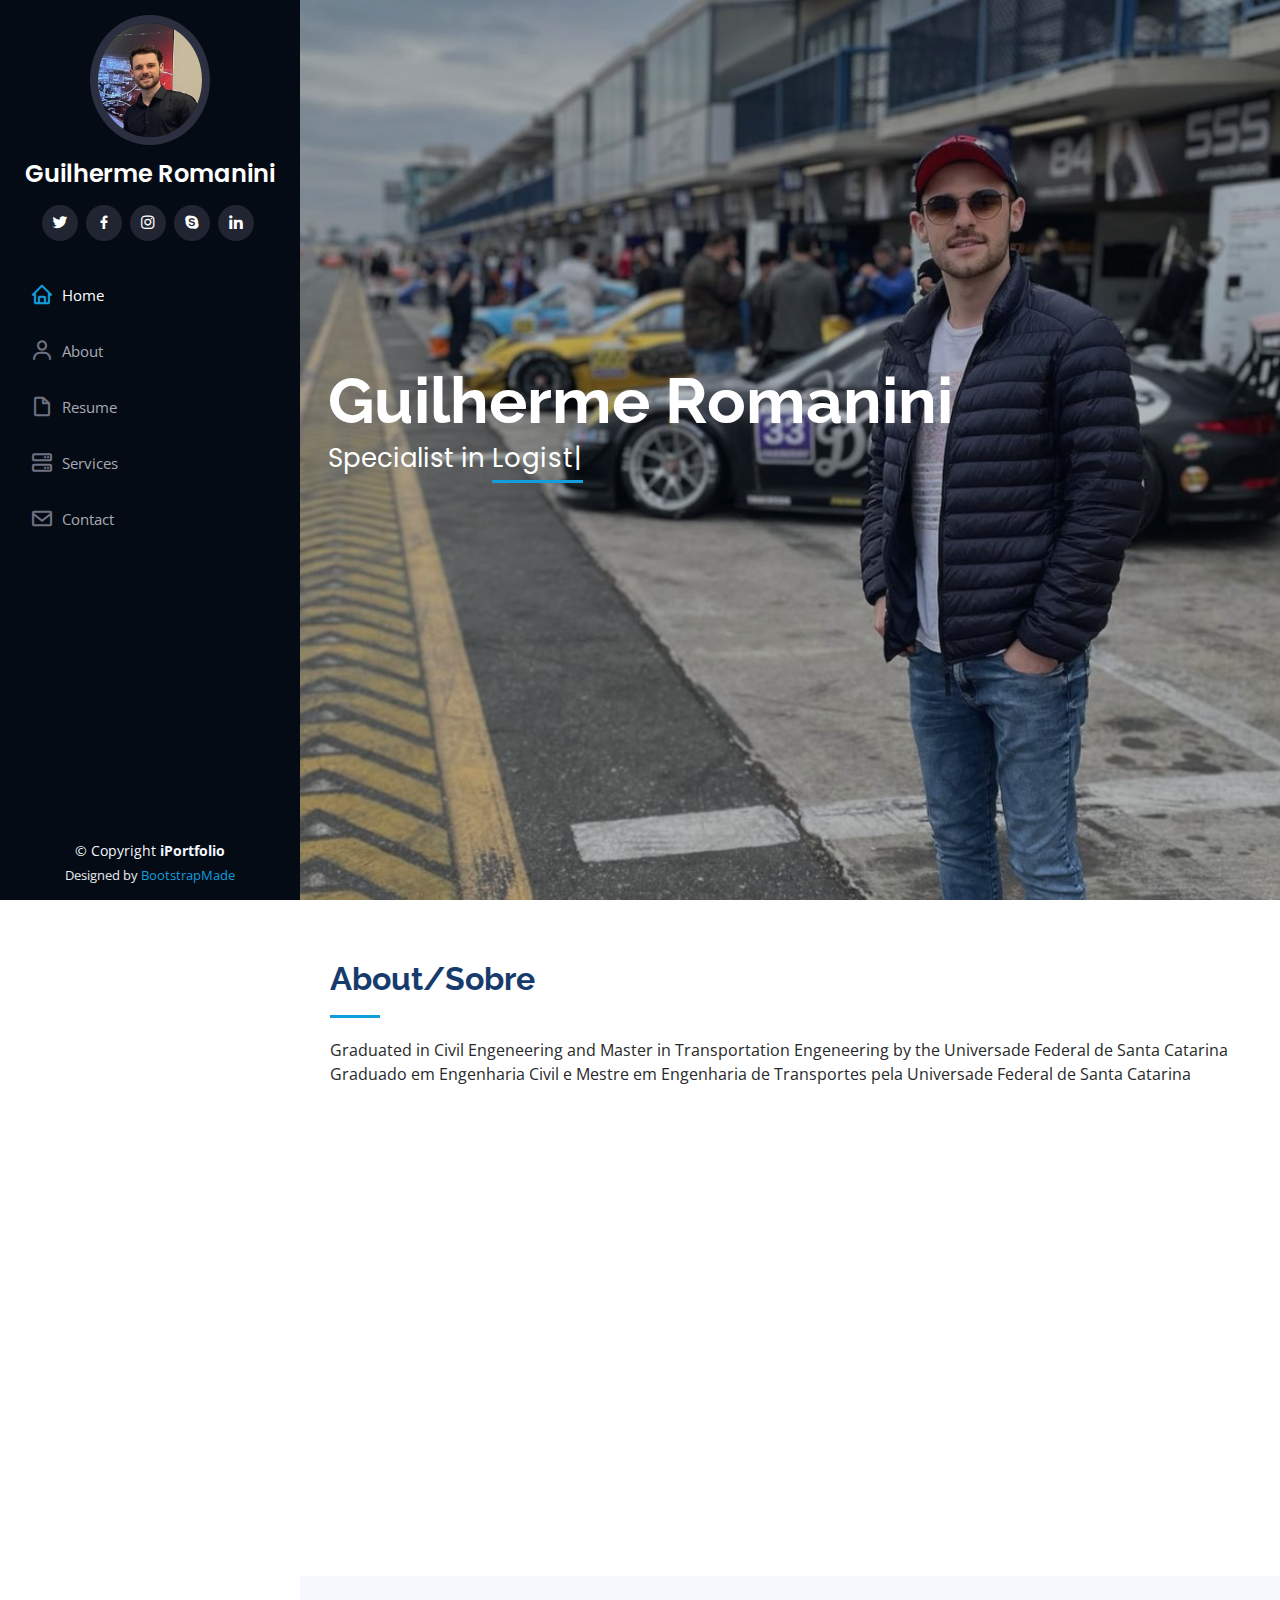
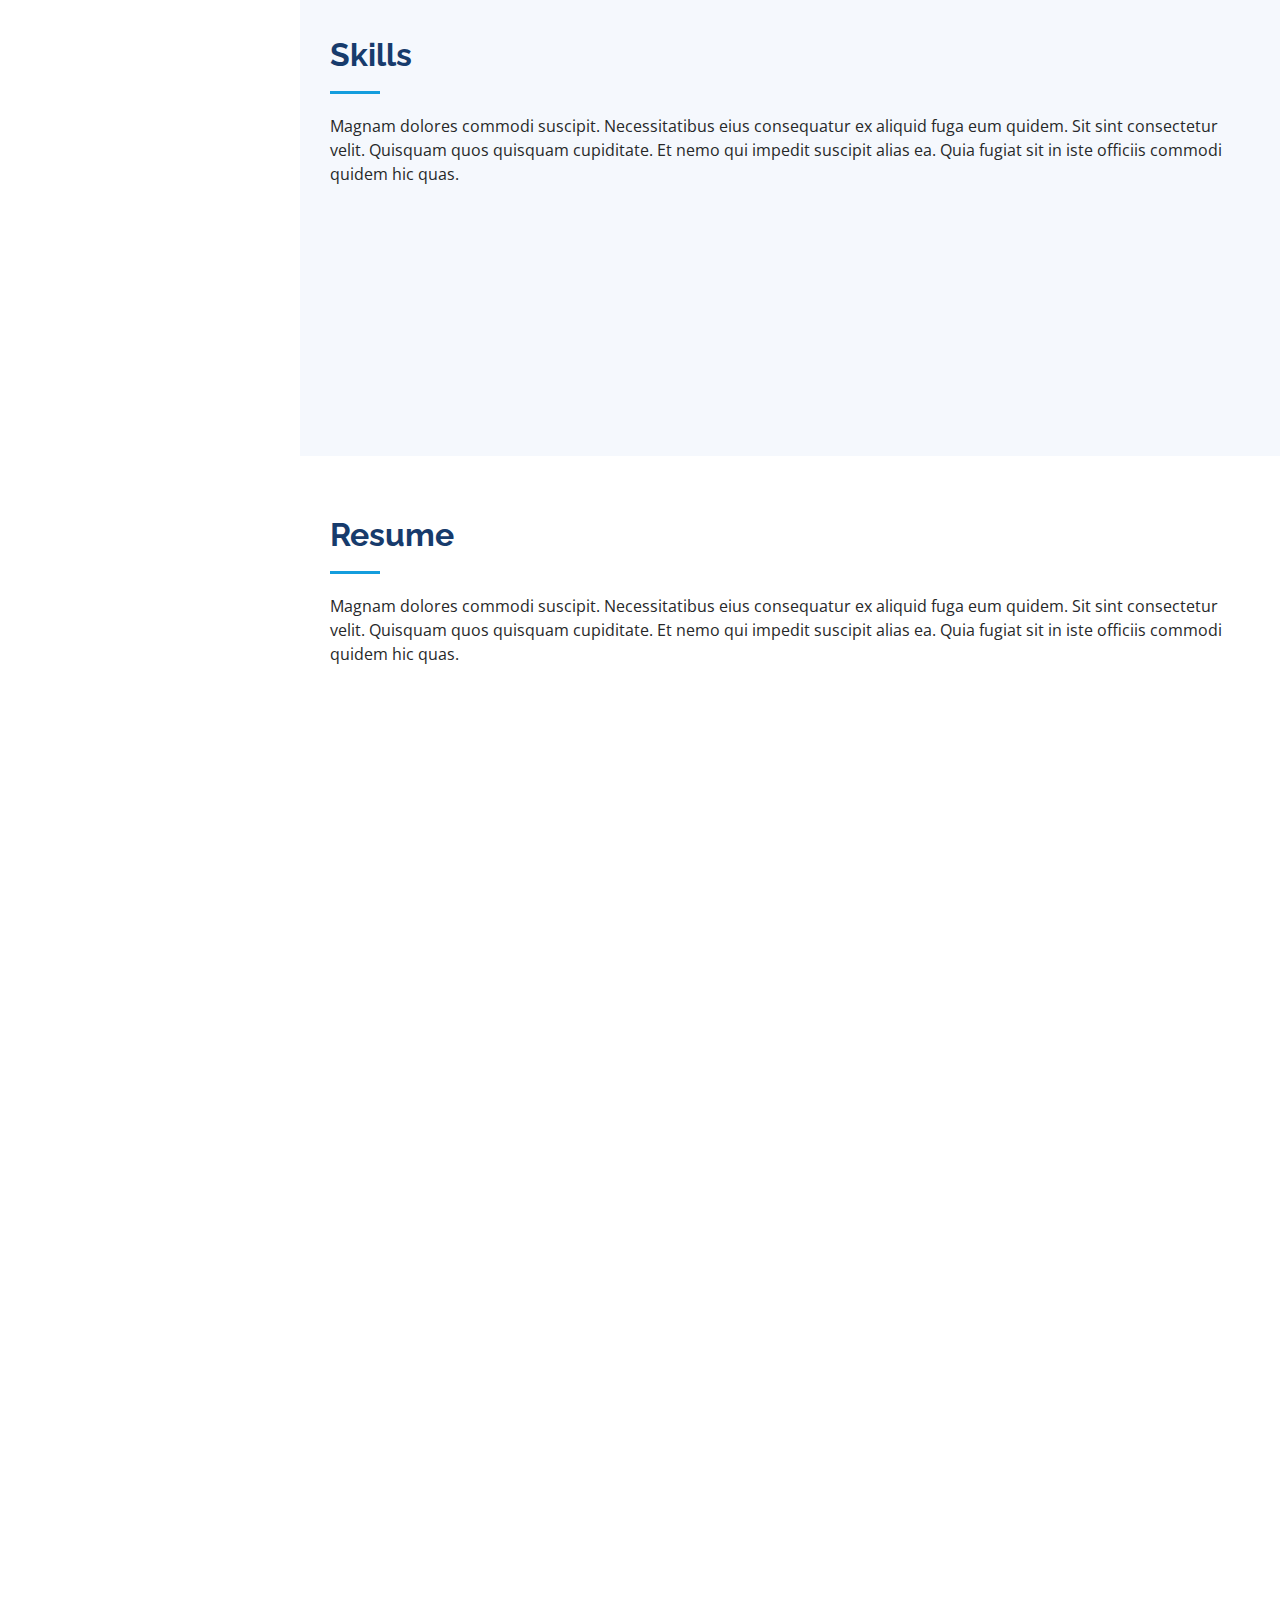
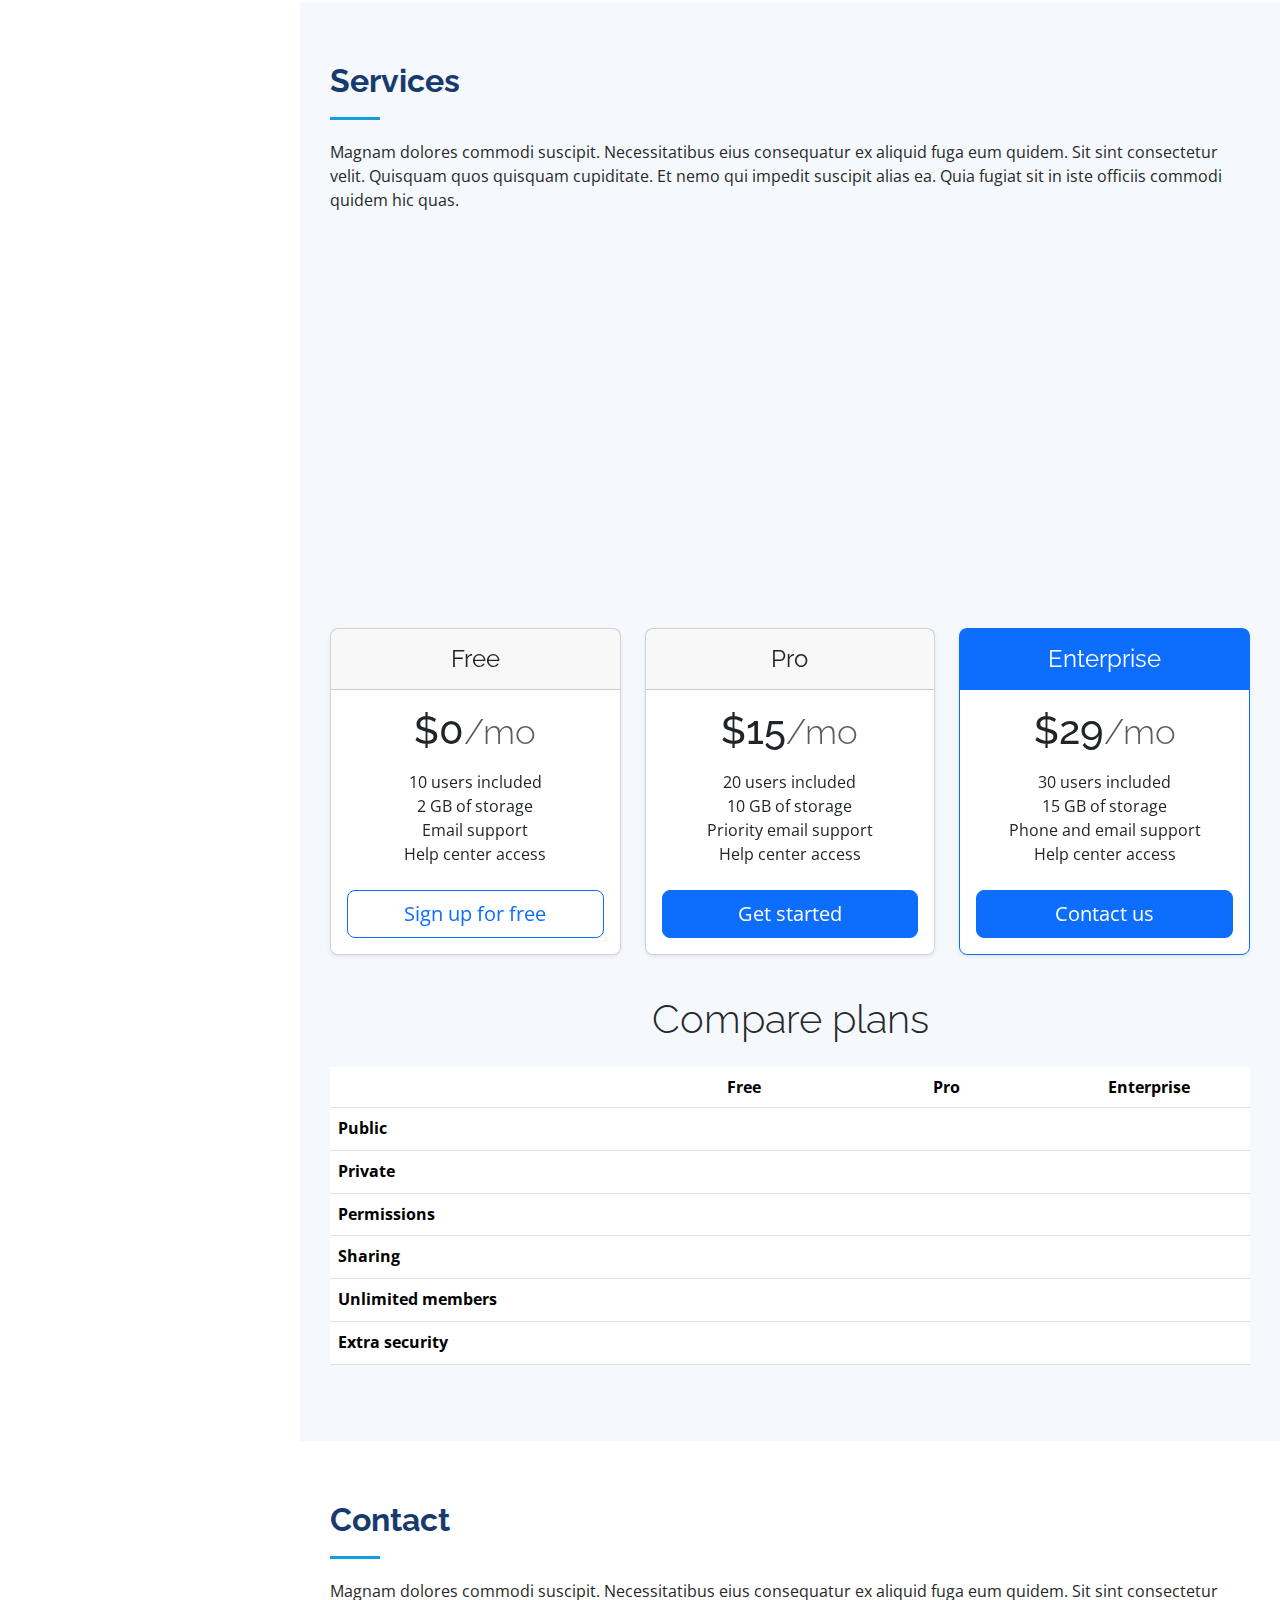
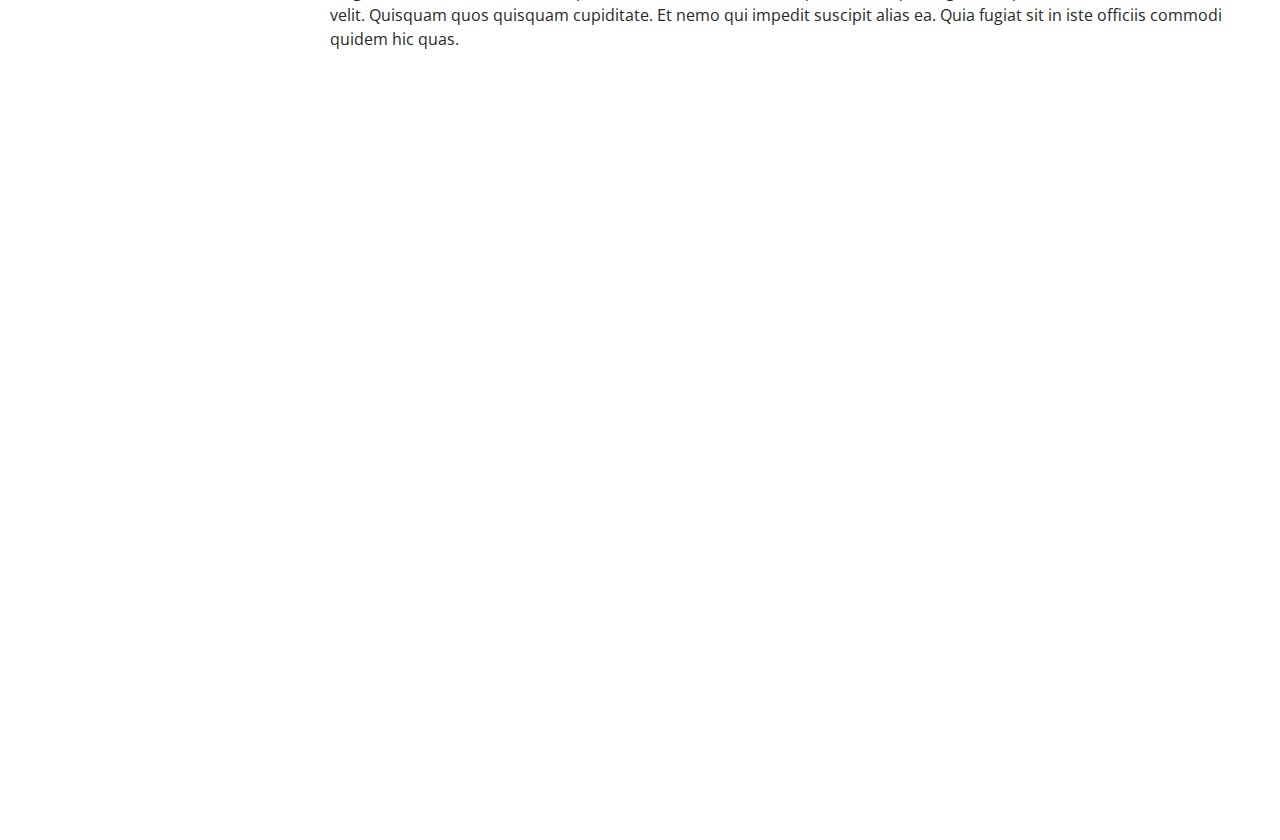
<file: index.html>
<!DOCTYPE html>
<html lang="en">

<head>
  <meta charset="utf-8">
  <meta content="width=device-width, initial-scale=1.0" name="viewport">

  <title>Portfolio Product Owner - Guilherme Romanini</title>
  <meta content="" name="description">
  <meta content="" name="keywords">

  <!-- Favicons -->
  <link href="assets/img/favicon.png" rel="icon">
  <link href="assets/img/apple-touch-icon.png" rel="apple-touch-icon">

  <!-- Google Fonts -->
  <link href="https://fonts.googleapis.com/css?family=Open+Sans:300,300i,400,400i,600,600i,700,700i|Raleway:300,300i,400,400i,500,500i,600,600i,700,700i|Poppins:300,300i,400,400i,500,500i,600,600i,700,700i" rel="stylesheet">

  <!-- Vendor CSS Files -->
  <link href="assets/vendor/aos/aos.css" rel="stylesheet">
  <link href="assets/vendor/bootstrap/css/bootstrap.min.css" rel="stylesheet">
  <link href="assets/vendor/bootstrap-icons/bootstrap-icons.css" rel="stylesheet">
  <link href="assets/vendor/boxicons/css/boxicons.min.css" rel="stylesheet">
  <link href="assets/vendor/glightbox/css/glightbox.min.css" rel="stylesheet">
  <link href="assets/vendor/swiper/swiper-bundle.min.css" rel="stylesheet">

  <!-- Template Main CSS File -->
  <link href="assets/css/style.css" rel="stylesheet">

  <!-- =======================================================
  * Template Name: iPortfolio
  * Updated: Jan 29 2024 with Bootstrap v5.3.2
  * Template URL: https://bootstrapmade.com/iportfolio-bootstrap-portfolio-websites-template/
  * Author: BootstrapMade.com
  * License: https://bootstrapmade.com/license/
  ======================================================== -->
</head>

<body>

  <!-- ======= Mobile nav toggle button ======= -->
  <i class="bi bi-list mobile-nav-toggle d-xl-none"></i>

  <!-- ======= Header ======= -->
  <header id="header">
    <div class="d-flex flex-column">

      <div class="profile">
        <img src="assets/img/profile-img.jpg" alt="" class="img-fluid rounded-circle">
        <h1 class="text-light"><a href="index.html">Guilherme Romanini</a></h1>
        <div class="social-links mt-3 text-center">
          <a href="#" class="twitter"><i class="bx bxl-twitter"></i></a>
          <a href="#" class="facebook"><i class="bx bxl-facebook"></i></a>
          <a href="#" class="instagram"><i class="bx bxl-instagram"></i></a>
          <a href="#" class="google-plus"><i class="bx bxl-skype"></i></a>
          <a href="#" class="linkedin"><i class="bx bxl-linkedin"></i></a>
        </div>
      </div>

      <nav id="navbar" class="nav-menu navbar">
        <ul>
          <li><a href="#hero" class="nav-link scrollto active"><i class="bx bx-home"></i> <span>Home</span></a></li>
          <li><a href="#about" class="nav-link scrollto"><i class="bx bx-user"></i> <span>About</span></a></li>
          <li><a href="#resume" class="nav-link scrollto"><i class="bx bx-file-blank"></i> <span>Resume</span></a></li>
          <li><a href="#services" class="nav-link scrollto"><i class="bx bx-server"></i> <span>Services</span></a></li>
          <li><a href="#contact" class="nav-link scrollto"><i class="bx bx-envelope"></i> <span>Contact</span></a></li>
        </ul>
      </nav><!-- .nav-menu -->
    </div>
  </header><!-- End Header -->

  <!-- ======= Hero Section ======= -->
  <section id="hero" class="d-flex flex-column justify-content-center align-items-center">
    <div class="hero-container" data-aos="fade-in">
      <h1>Guilherme Romanini</h1>
      <p>Specialist in <span class="typed" data-typed-items="Logistics, Product development, backlog management, AI for Transport"></span></p>
    </div>
  </section><!-- End Hero -->

  <main id="main">

    <!-- ======= About Section ======= -->
    <section id="about" class="about">
      <div class="container">

        <div class="section-title">
          <h2>About/Sobre</h2>
          <p>Graduated in Civil Engeneering and Master in Transportation Engeneering by the Universade Federal de Santa Catarina</p>
          <p>Graduado em Engenharia Civil e Mestre em Engenharia de Transportes pela Universade Federal de Santa Catarina</p>

        </div>

        <div class="row">
          <div class="col-lg-4" data-aos="fade-right">
            <img src="assets/img/profile-img.jpg" class="img-fluid" alt="">
          </div>
          <div class="col-lg-8 pt-4 pt-lg-0 content" data-aos="fade-left">
            <h3>Product Owner &amp; Logistics Specialist</h3>
            <p class="fst-italic">
              Lorem ipsum dolor sit amet, consectetur adipiscing elit, sed do eiusmod tempor incididunt ut labore et dolore
              magna aliqua.
            </p>
            <div class="row">
              <div class="col-lg-6">
                <ul>
                  <li><i class="bi bi-chevron-right"></i> <strong>Birthday:</strong> <span>1 May 1995</span></li>
                  <li><i class="bi bi-chevron-right"></i> <strong>Website:</strong> <span>www.example.com</span></li>
                  <li><i class="bi bi-chevron-right"></i> <strong>Phone:</strong> <span>+123 456 7890</span></li>
                  <li><i class="bi bi-chevron-right"></i> <strong>City:</strong> <span>New York, USA</span></li>
                </ul>
              </div>
              <div class="col-lg-6">
                <ul>
                  <li><i class="bi bi-chevron-right"></i> <strong>Age:</strong> <span>30</span></li>
                  <li><i class="bi bi-chevron-right"></i> <strong>Degree:</strong> <span>Master</span></li>
                  <li><i class="bi bi-chevron-right"></i> <strong>PhEmailone:</strong> <span>email@example.com</span></li>
                  <li><i class="bi bi-chevron-right"></i> <strong>Freelance:</strong> <span>Available</span></li>
                </ul>
              </div>
            </div>
            <p>
              Officiis eligendi itaque labore et dolorum mollitia officiis optio vero. Quisquam sunt adipisci omnis et ut. Nulla accusantium dolor incidunt officia tempore. Et eius omnis.
              Cupiditate ut dicta maxime officiis quidem quia. Sed et consectetur qui quia repellendus itaque neque. Aliquid amet quidem ut quaerat cupiditate. Ab et eum qui repellendus omnis culpa magni laudantium dolores.
            </p>
          </div>
        </div>

      </div>
    </section><!-- End About Section -->

    <!-- ======= Skills Section ======= -->
    <section id="skills" class="skills section-bg">
      <div class="container">

        <div class="section-title">
          <h2>Skills</h2>
          <p>Magnam dolores commodi suscipit. Necessitatibus eius consequatur ex aliquid fuga eum quidem. Sit sint consectetur velit. Quisquam quos quisquam cupiditate. Et nemo qui impedit suscipit alias ea. Quia fugiat sit in iste officiis commodi quidem hic quas.</p>
        </div>

        <div class="row skills-content">

          <div class="col-lg-6" data-aos="fade-up">

            <div class="progress">
              <span class="skill">HTML <i class="val">100%</i></span>
              <div class="progress-bar-wrap">
                <div class="progress-bar" role="progressbar" aria-valuenow="100" aria-valuemin="0" aria-valuemax="100"></div>
              </div>
            </div>

            <div class="progress">
              <span class="skill">CSS <i class="val">90%</i></span>
              <div class="progress-bar-wrap">
                <div class="progress-bar" role="progressbar" aria-valuenow="90" aria-valuemin="0" aria-valuemax="100"></div>
              </div>
            </div>

            <div class="progress">
              <span class="skill">JavaScript <i class="val">75%</i></span>
              <div class="progress-bar-wrap">
                <div class="progress-bar" role="progressbar" aria-valuenow="75" aria-valuemin="0" aria-valuemax="100"></div>
              </div>
            </div>

          </div>

          <div class="col-lg-6" data-aos="fade-up" data-aos-delay="100">

            <div class="progress">
              <span class="skill">PHP <i class="val">80%</i></span>
              <div class="progress-bar-wrap">
                <div class="progress-bar" role="progressbar" aria-valuenow="80" aria-valuemin="0" aria-valuemax="100"></div>
              </div>
            </div>

            <div class="progress">
              <span class="skill">WordPress/CMS <i class="val">90%</i></span>
              <div class="progress-bar-wrap">
                <div class="progress-bar" role="progressbar" aria-valuenow="90" aria-valuemin="0" aria-valuemax="100"></div>
              </div>
            </div>

            <div class="progress">
              <span class="skill">Photoshop <i class="val">55%</i></span>
              <div class="progress-bar-wrap">
                <div class="progress-bar" role="progressbar" aria-valuenow="55" aria-valuemin="0" aria-valuemax="100"></div>
              </div>
            </div>

          </div>

        </div>

      </div>
    </section><!-- End Skills Section -->

    <!-- ======= Resume Section ======= -->
    <section id="resume" class="resume">
      <div class="container">

        <div class="section-title">
          <h2>Resume</h2>
          <p>Magnam dolores commodi suscipit. Necessitatibus eius consequatur ex aliquid fuga eum quidem. Sit sint consectetur velit. Quisquam quos quisquam cupiditate. Et nemo qui impedit suscipit alias ea. Quia fugiat sit in iste officiis commodi quidem hic quas.</p>
        </div>

        <div class="row">
          <div class="col-lg-6" data-aos="fade-up">
            <h3 class="resume-title">Sumary</h3>
            <div class="resume-item pb-0">
              <h4>Alex Smith</h4>
              <p><em>Innovative and deadline-driven Graphic Designer with 3+ years of experience designing and developing user-centered digital/print marketing material from initial concept to final, polished deliverable.</em></p>
              <ul>
                <li>Portland par 127,Orlando, FL</li>
                <li>(123) 456-7891</li>
                <li>alice.barkley@example.com</li>
              </ul>
            </div>

            <h3 class="resume-title">Education</h3>
            <div class="resume-item">
              <h4>Master of Fine Arts &amp; Graphic Design</h4>
              <h5>2015 - 2016</h5>
              <p><em>Rochester Institute of Technology, Rochester, NY</em></p>
              <p>Qui deserunt veniam. Et sed aliquam labore tempore sed quisquam iusto autem sit. Ea vero voluptatum qui ut dignissimos deleniti nerada porti sand markend</p>
            </div>
            <div class="resume-item">
              <h4>Bachelor of Fine Arts &amp; Graphic Design</h4>
              <h5>2010 - 2014</h5>
              <p><em>Rochester Institute of Technology, Rochester, NY</em></p>
              <p>Quia nobis sequi est occaecati aut. Repudiandae et iusto quae reiciendis et quis Eius vel ratione eius unde vitae rerum voluptates asperiores voluptatem Earum molestiae consequatur neque etlon sader mart dila</p>
            </div>
          </div>
          <div class="col-lg-6" data-aos="fade-up" data-aos-delay="100">
            <h3 class="resume-title">Professional Experience</h3>
            <div class="resume-item">
              <h4>Senior graphic design specialist</h4>
              <h5>2019 - Present</h5>
              <p><em>Experion, New York, NY </em></p>
              <ul>
                <li>Lead in the design, development, and implementation of the graphic, layout, and production communication materials</li>
                <li>Delegate tasks to the 7 members of the design team and provide counsel on all aspects of the project. </li>
                <li>Supervise the assessment of all graphic materials in order to ensure quality and accuracy of the design</li>
                <li>Oversee the efficient use of production project budgets ranging from $2,000 - $25,000</li>
              </ul>
            </div>
            <div class="resume-item">
              <h4>Graphic design specialist</h4>
              <h5>2017 - 2018</h5>
              <p><em>Stepping Stone Advertising, New York, NY</em></p>
              <ul>
                <li>Developed numerous marketing programs (logos, brochures,infographics, presentations, and advertisements).</li>
                <li>Managed up to 5 projects or tasks at a given time while under pressure</li>
                <li>Recommended and consulted with clients on the most appropriate graphic design</li>
                <li>Created 4+ design presentations and proposals a month for clients and account managers</li>
              </ul>
            </div>
          </div>
        </div>

      </div>
    </section><!-- End Resume Section -->

 

    <!-- ======= Services Section ======= -->
    <section id="services" class="services section-bg" >
      <div class="container">

        <div class="section-title">
          <h2>Services</h2>
          <p>Magnam dolores commodi suscipit. Necessitatibus eius consequatur ex aliquid fuga eum quidem. Sit sint consectetur velit. Quisquam quos quisquam cupiditate. Et nemo qui impedit suscipit alias ea. Quia fugiat sit in iste officiis commodi quidem hic quas.</p>
        </div>

        <div class="row">
          <div class="col-lg-4 col-md-6 icon-box" data-aos="fade-up">
            <div class="icon"><i class="bi bi-briefcase"></i></div>
            <h4 class="title"><a href="">Lorem Ipsum</a></h4>
            <p class="description">Voluptatum deleniti atque corrupti quos dolores et quas molestias excepturi sint occaecati cupiditate non provident</p>
          </div>
          <div class="col-lg-4 col-md-6 icon-box" data-aos="fade-up" data-aos-delay="100">
            <div class="icon"><i class="bi bi-card-checklist"></i></div>
            <h4 class="title"><a href="">Dolor Sitema</a></h4>
            <p class="description">Minim veniam, quis nostrud exercitation ullamco laboris nisi ut aliquip ex ea commodo consequat tarad limino ata</p>
          </div>
          <div class="col-lg-4 col-md-6 icon-box" data-aos="fade-up" data-aos-delay="200">
            <div class="icon"><i class="bi bi-bar-chart"></i></div>
            <h4 class="title"><a href="">Sed ut perspiciatis</a></h4>
            <p class="description">Duis aute irure dolor in reprehenderit in voluptate velit esse cillum dolore eu fugiat nulla pariatur</p>
          </div>
          <div class="col-lg-4 col-md-6 icon-box" data-aos="fade-up" data-aos-delay="300">
            <div class="icon"><i class="bi bi-binoculars"></i></div>
            <h4 class="title"><a href="">Magni Dolores</a></h4>
            <p class="description">Excepteur sint occaecat cupidatat non proident, sunt in culpa qui officia deserunt mollit anim id est laborum</p>
          </div>
          <div class="col-lg-4 col-md-6 icon-box" data-aos="fade-up" data-aos-delay="400">
            <div class="icon"><i class="bi bi-brightness-high"></i></div>
            <h4 class="title"><a href="">Nemo Enim</a></h4>
            <p class="description">At vero eos et accusamus et iusto odio dignissimos ducimus qui blanditiis praesentium voluptatum deleniti atque</p>
          </div>
          <div class="col-lg-4 col-md-6 icon-box" data-aos="fade-up" data-aos-delay="500">
            <div class="icon"><i class="bi bi-calendar4-week"></i></div>
            <h4 class="title"><a href="">Eiusmod Tempor</a></h4>
            <p class="description">Et harum quidem rerum facilis est et expedita distinctio. Nam libero tempore, cum soluta nobis est eligendi</p>
          </div>
        </div>

        <main>
          <div class="row row-cols-1 row-cols-md-3 mb-3 text-center">
            <div class="col">
              <div class="card mb-4 rounded-3 shadow-sm">
                <div class="card-header py-3">
                  <h4 class="my-0 fw-normal">Free</h4>
                </div>
                <div class="card-body">
                  <h1 class="card-title pricing-card-title">$0<small class="text-body-secondary fw-light">/mo</small></h1>
                  <ul class="list-unstyled mt-3 mb-4">
                    <li>10 users included</li>
                    <li>2 GB of storage</li>
                    <li>Email support</li>
                    <li>Help center access</li>
                  </ul>
                  <a href="#contact" class="w-100 btn btn-lg btn-outline-primary">Sign up for free</a>
                </div>
              </div>
            </div>
            <div class="col">
              <div class="card mb-4 rounded-3 shadow-sm">
                <div class="card-header py-3">
                  <h4 class="my-0 fw-normal">Pro</h4>
                </div>
                <div class="card-body">
                  <h1 class="card-title pricing-card-title">$15<small class="text-body-secondary fw-light">/mo</small></h1>
                  <ul class="list-unstyled mt-3 mb-4">
                    <li>20 users included</li>
                    <li>10 GB of storage</li>
                    <li>Priority email support</li>
                    <li>Help center access</li>
                  </ul>
                  <button type="button" class="w-100 btn btn-lg btn-primary">Get started</button>
                </div>
              </div>
            </div>
            <div class="col">
              <div class="card mb-4 rounded-3 shadow-sm border-primary">
                <div class="card-header py-3 text-bg-primary border-primary">
                  <h4 class="my-0 fw-normal">Enterprise</h4>
                </div>
                <div class="card-body">
                  <h1 class="card-title pricing-card-title">$29<small class="text-body-secondary fw-light">/mo</small></h1>
                  <ul class="list-unstyled mt-3 mb-4">
                    <li>30 users included</li>
                    <li>15 GB of storage</li>
                    <li>Phone and email support</li>
                    <li>Help center access</li>
                  </ul>
                  <button type="button" class="w-100 btn btn-lg btn-primary">Contact us</button>
                </div>
              </div>
            </div>
          </div>
      
          <h2 class="display-6 text-center mb-4">Compare plans</h2>
      
          <div class="table-responsive">
            <table class="table text-center">
              <thead>
                <tr>
                  <th style="width: 34%;"></th>
                  <th style="width: 22%;">Free</th>
                  <th style="width: 22%;">Pro</th>
                  <th style="width: 22%;">Enterprise</th>
                </tr>
              </thead>
              <tbody>
                <tr>
                  <th scope="row" class="text-start">Public</th>
                  <td><svg class="bi" width="24" height="24"><use xlink:href="#check"/></svg></td>
                  <td><svg class="bi" width="24" height="24"><use xlink:href="#check"/></svg></td>
                  <td><svg class="bi" width="24" height="24"><use xlink:href="#check"/></svg></td>
                </tr>
                <tr>
                  <th scope="row" class="text-start">Private</th>
                  <td></td>
                  <td><svg class="bi" width="24" height="24"><use xlink:href="#check"/></svg></td>
                  <td><svg class="bi" width="24" height="24"><use xlink:href="#check"/></svg></td>
                </tr>
              </tbody>
      
              <tbody>
                <tr>
                  <th scope="row" class="text-start">Permissions</th>
                  <td><svg class="bi" width="24" height="24"><use xlink:href="#check"/></svg></td>
                  <td><svg class="bi" width="24" height="24"><use xlink:href="#check"/></svg></td>
                  <td><svg class="bi" width="24" height="24"><use xlink:href="#check"/></svg></td>
                </tr>
                <tr>
                  <th scope="row" class="text-start">Sharing</th>
                  <td></td>
                  <td><svg class="bi" width="24" height="24"><use xlink:href="#check"/></svg></td>
                  <td><svg class="bi" width="24" height="24"><use xlink:href="#check"/></svg></td>
                </tr>
                <tr>
                  <th scope="row" class="text-start">Unlimited members</th>
                  <td></td>
                  <td><svg class="bi" width="24" height="24"><use xlink:href="#check"/></svg></td>
                  <td><svg class="bi" width="24" height="24"><use xlink:href="#check"/></svg></td>
                </tr>
                <tr>
                  <th scope="row" class="text-start">Extra security</th>
                  <td></td>
                  <td></td>
                  <td><svg class="bi" width="24" height="24"><use xlink:href="#check"/></svg></td>
                </tr>
              </tbody>
            </table>
          </div>



      </div>
    </section><!-- End Services Section -->

    <!-- ======= Contact Section ======= -->
    <section id="contact" class="contact">
      <div class="container">

        <div class="section-title">
          <h2>Contact</h2>
          <p>Magnam dolores commodi suscipit. Necessitatibus eius consequatur ex aliquid fuga eum quidem. Sit sint consectetur velit. Quisquam quos quisquam cupiditate. Et nemo qui impedit suscipit alias ea. Quia fugiat sit in iste officiis commodi quidem hic quas.</p>
        </div>

        <div class="row" data-aos="fade-in">

          <div class="col-lg-5 d-flex align-items-stretch">
            <div class="info">
              <div class="address">
                <i class="bi bi-geo-alt"></i>
                <h4>Location:</h4>
                <p>Rua Guapore, Chapecó, Santa Catarina, Brazil</p>
              </div>

              <div class="email">
                <i class="bi bi-envelope"></i>
                <h4>Email:</h4>
                <p>gromanini@outlook.com</p>
              </div>

              <div class="phone">
                <i class="bi bi-phone"></i>
                <h4>Phone:</h4>
                <p>+55 49 98878 5489</p>
              </div>
              <iframe src="https://www.google.com/maps/embed?pb=!1m18!1m12!1m3!1d3551.899018955152!2d-52.61758092455403!3d-27.096479776538118!2m3!1f0!2f0!3f0!3m2!1i1024!2i768!4f13.1!3m3!1m2!1s0x94e4b69db68e7f0b%3A0x95e9a16f525a838b!2sRua%20Guapor%C3%A9%2C%20136%20-%20Centro%2C%20Chapec%C3%B3%20-%20SC%2C%2089801-085!5e0!3m2!1spt-BR!2sbr!4v1709408093469!5m2!1spt-BR!2sbr" frameborder="0" style="border:0; width: 100%; height: 290px;" allowfullscreen></iframe>
            </div>

          </div>
        </div>

      </div>
    </section><!-- End Contact Section -->

  </main><!-- End #main -->

  <!-- ======= Footer ======= -->
  <footer id="footer">
    <div class="container">
      <div class="copyright">
        &copy; Copyright <strong><span>iPortfolio</span></strong>
      </div>
      <div class="credits">
        <!-- All the links in the footer should remain intact. -->
        <!-- You can delete the links only if you purchased the pro version. -->
        <!-- Licensing information: https://bootstrapmade.com/license/ -->
        <!-- Purchase the pro version with working PHP/AJAX contact form: https://bootstrapmade.com/iportfolio-bootstrap-portfolio-websites-template/ -->
        Designed by <a href="https://bootstrapmade.com/">BootstrapMade</a>
      </div>
    </div>
  </footer><!-- End  Footer -->

  <a href="#" class="back-to-top d-flex align-items-center justify-content-center"><i class="bi bi-arrow-up-short"></i></a>

  <!-- Vendor JS Files -->
  <script src="assets/vendor/purecounter/purecounter_vanilla.js"></script>
  <script src="assets/vendor/aos/aos.js"></script>
  <script src="assets/vendor/bootstrap/js/bootstrap.bundle.min.js"></script>
  <script src="assets/vendor/glightbox/js/glightbox.min.js"></script>
  <script src="assets/vendor/isotope-layout/isotope.pkgd.min.js"></script>
  <script src="assets/vendor/swiper/swiper-bundle.min.js"></script>
  <script src="assets/vendor/typed.js/typed.umd.js"></script>
  <script src="assets/vendor/waypoints/noframework.waypoints.js"></script>
  <script src="assets/vendor/php-email-form/validate.js"></script>

  <!-- Template Main JS File -->
  <script src="assets/js/main.js"></script>

</body>

</html>
</file>
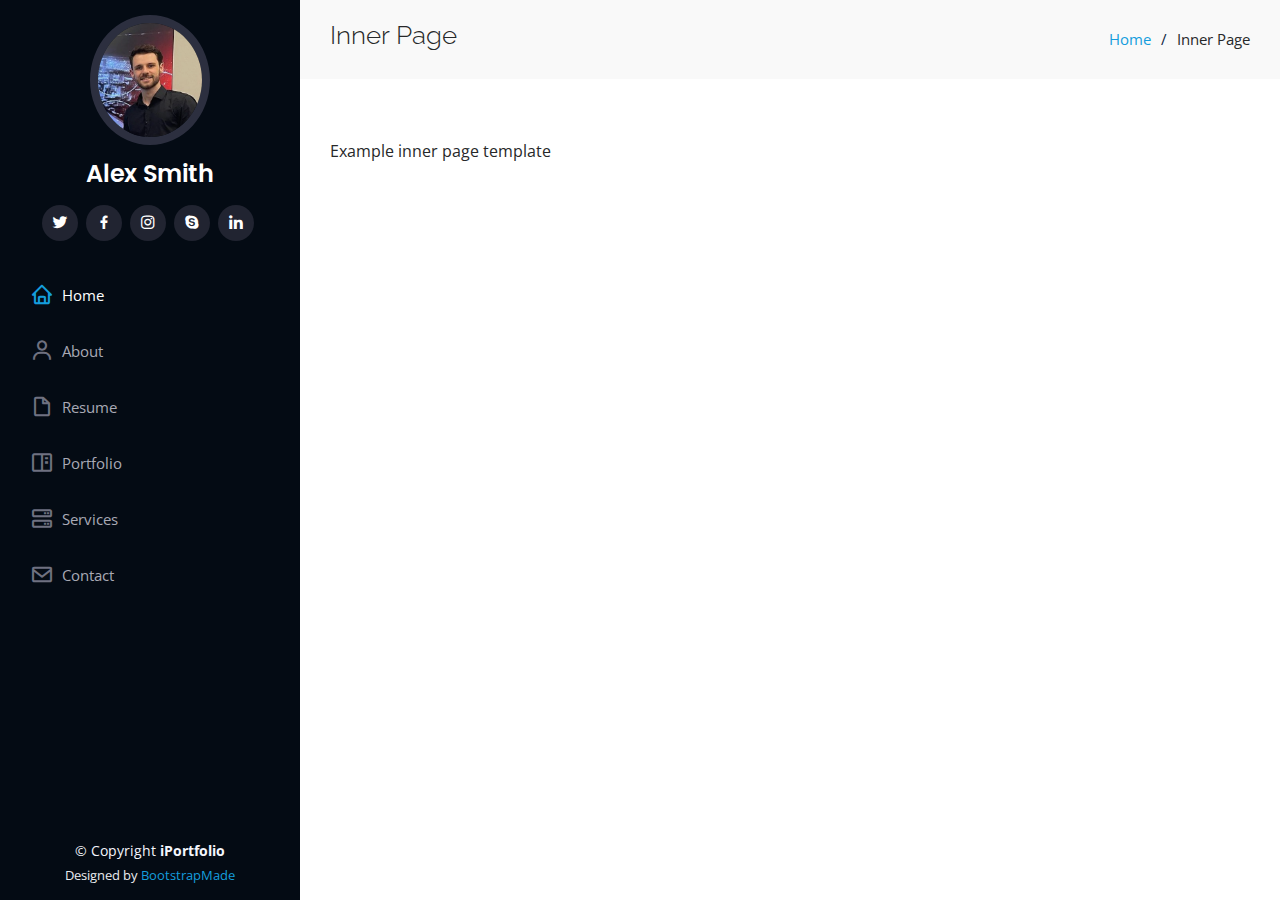
<file: inner-page.html>
<!DOCTYPE html>
<html lang="en">

<head>
  <meta charset="utf-8">
  <meta content="width=device-width, initial-scale=1.0" name="viewport">

  <title>Inner Page - iPortfolio Bootstrap Template</title>
  <meta content="" name="description">
  <meta content="" name="keywords">

  <!-- Favicons -->
  <link href="assets/img/favicon.png" rel="icon">
  <link href="assets/img/apple-touch-icon.png" rel="apple-touch-icon">

  <!-- Google Fonts -->
  <link href="https://fonts.googleapis.com/css?family=Open+Sans:300,300i,400,400i,600,600i,700,700i|Raleway:300,300i,400,400i,500,500i,600,600i,700,700i|Poppins:300,300i,400,400i,500,500i,600,600i,700,700i" rel="stylesheet">

  <!-- Vendor CSS Files -->
  <link href="assets/vendor/aos/aos.css" rel="stylesheet">
  <link href="assets/vendor/bootstrap/css/bootstrap.min.css" rel="stylesheet">
  <link href="assets/vendor/bootstrap-icons/bootstrap-icons.css" rel="stylesheet">
  <link href="assets/vendor/boxicons/css/boxicons.min.css" rel="stylesheet">
  <link href="assets/vendor/glightbox/css/glightbox.min.css" rel="stylesheet">
  <link href="assets/vendor/swiper/swiper-bundle.min.css" rel="stylesheet">

  <!-- Template Main CSS File -->
  <link href="assets/css/style.css" rel="stylesheet">

  <!-- =======================================================
  * Template Name: iPortfolio
  * Updated: Jan 29 2024 with Bootstrap v5.3.2
  * Template URL: https://bootstrapmade.com/iportfolio-bootstrap-portfolio-websites-template/
  * Author: BootstrapMade.com
  * License: https://bootstrapmade.com/license/
  ======================================================== -->
</head>

<body>

  <!-- ======= Mobile nav toggle button ======= -->
  <i class="bi bi-list mobile-nav-toggle d-xl-none"></i>

  <!-- ======= Header ======= -->
  <header id="header">
    <div class="d-flex flex-column">

      <div class="profile">
        <img src="assets/img/profile-img.jpg" alt="" class="img-fluid rounded-circle">
        <h1 class="text-light"><a href="index.html">Alex Smith</a></h1>
        <div class="social-links mt-3 text-center">
          <a href="#" class="twitter"><i class="bx bxl-twitter"></i></a>
          <a href="#" class="facebook"><i class="bx bxl-facebook"></i></a>
          <a href="#" class="instagram"><i class="bx bxl-instagram"></i></a>
          <a href="#" class="google-plus"><i class="bx bxl-skype"></i></a>
          <a href="#" class="linkedin"><i class="bx bxl-linkedin"></i></a>
        </div>
      </div>

      <nav id="navbar" class="nav-menu navbar">
        <ul>
          <li><a href="#hero" class="nav-link scrollto active"><i class="bx bx-home"></i> <span>Home</span></a></li>
          <li><a href="#about" class="nav-link scrollto"><i class="bx bx-user"></i> <span>About</span></a></li>
          <li><a href="#resume" class="nav-link scrollto"><i class="bx bx-file-blank"></i> <span>Resume</span></a></li>
          <li><a href="#portfolio" class="nav-link scrollto"><i class="bx bx-book-content"></i> <span>Portfolio</span></a></li>
          <li><a href="#services" class="nav-link scrollto"><i class="bx bx-server"></i> <span>Services</span></a></li>
          <li><a href="#contact" class="nav-link scrollto"><i class="bx bx-envelope"></i> <span>Contact</span></a></li>
        </ul>
      </nav><!-- .nav-menu -->
    </div>
  </header><!-- End Header -->

  <main id="main">

    <!-- ======= Breadcrumbs ======= -->
    <section class="breadcrumbs">
      <div class="container">

        <div class="d-flex justify-content-between align-items-center">
          <h2>Inner Page</h2>
          <ol>
            <li><a href="index.html">Home</a></li>
            <li>Inner Page</li>
          </ol>
        </div>

      </div>
    </section><!-- End Breadcrumbs -->

    <section class="inner-page">
      <div class="container">
        <p>
          Example inner page template
        </p>
      </div>
    </section>

  </main><!-- End #main -->

  <!-- ======= Footer ======= -->
  <footer id="footer">
    <div class="container">
      <div class="copyright">
        &copy; Copyright <strong><span>iPortfolio</span></strong>
      </div>
      <div class="credits">
        <!-- All the links in the footer should remain intact. -->
        <!-- You can delete the links only if you purchased the pro version. -->
        <!-- Licensing information: https://bootstrapmade.com/license/ -->
        <!-- Purchase the pro version with working PHP/AJAX contact form: https://bootstrapmade.com/iportfolio-bootstrap-portfolio-websites-template/ -->
        Designed by <a href="https://bootstrapmade.com/">BootstrapMade</a>
      </div>
    </div>
  </footer><!-- End  Footer -->

  <a href="#" class="back-to-top d-flex align-items-center justify-content-center"><i class="bi bi-arrow-up-short"></i></a>

  <!-- Vendor JS Files -->
  <script src="assets/vendor/purecounter/purecounter_vanilla.js"></script>
  <script src="assets/vendor/aos/aos.js"></script>
  <script src="assets/vendor/bootstrap/js/bootstrap.bundle.min.js"></script>
  <script src="assets/vendor/glightbox/js/glightbox.min.js"></script>
  <script src="assets/vendor/isotope-layout/isotope.pkgd.min.js"></script>
  <script src="assets/vendor/swiper/swiper-bundle.min.js"></script>
  <script src="assets/vendor/typed.js/typed.umd.js"></script>
  <script src="assets/vendor/waypoints/noframework.waypoints.js"></script>
  <script src="assets/vendor/php-email-form/validate.js"></script>

  <!-- Template Main JS File -->
  <script src="assets/js/main.js"></script>

</body>

</html>
</file>
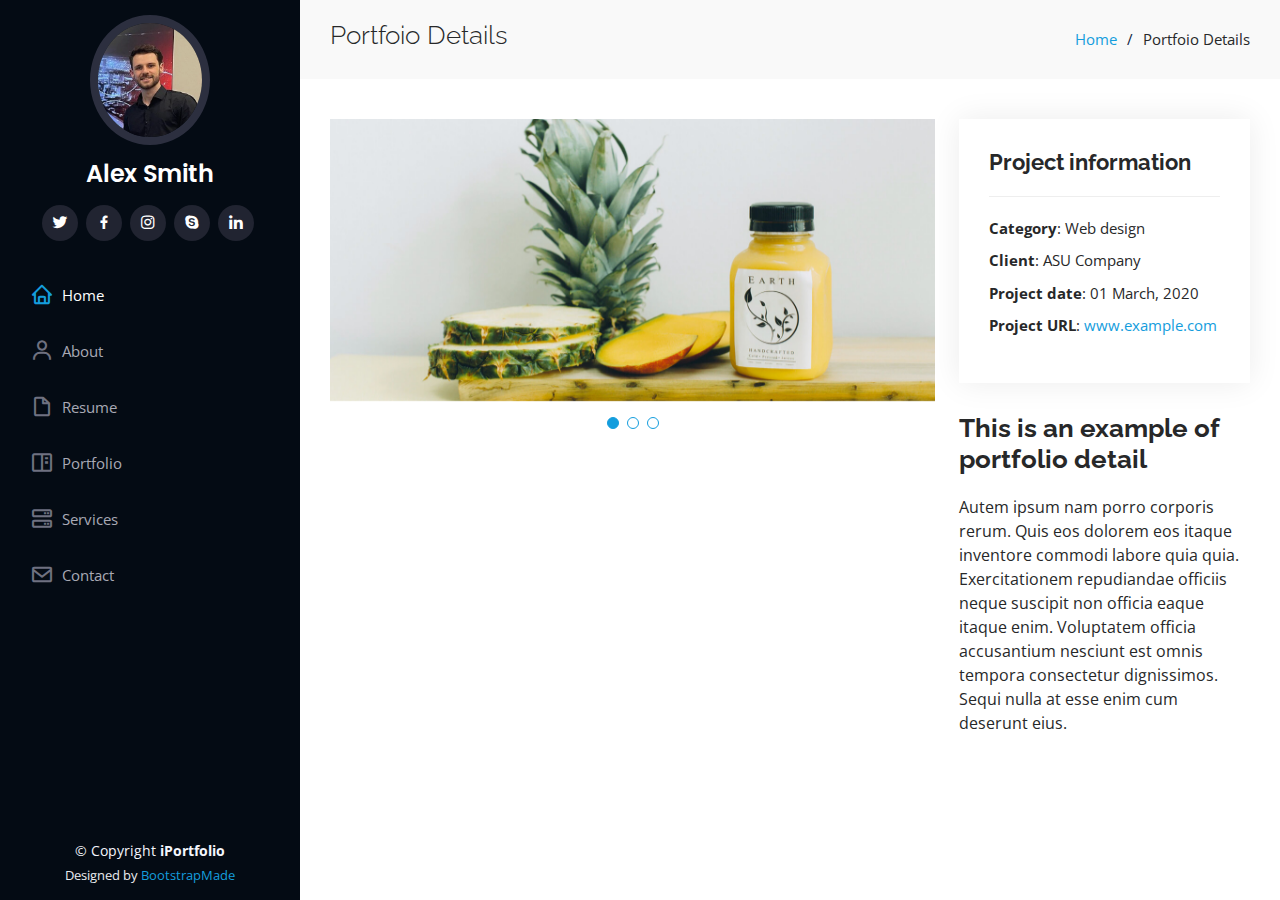
<file: portfolio-details.html>
<!DOCTYPE html>
<html lang="en">

<head>
  <meta charset="utf-8">
  <meta content="width=device-width, initial-scale=1.0" name="viewport">

  <title>Portfolio Details - iPortfolio Bootstrap Template</title>
  <meta content="" name="description">
  <meta content="" name="keywords">

  <!-- Favicons -->
  <link href="assets/img/favicon.png" rel="icon">
  <link href="assets/img/apple-touch-icon.png" rel="apple-touch-icon">

  <!-- Google Fonts -->
  <link href="https://fonts.googleapis.com/css?family=Open+Sans:300,300i,400,400i,600,600i,700,700i|Raleway:300,300i,400,400i,500,500i,600,600i,700,700i|Poppins:300,300i,400,400i,500,500i,600,600i,700,700i" rel="stylesheet">

  <!-- Vendor CSS Files -->
  <link href="assets/vendor/aos/aos.css" rel="stylesheet">
  <link href="assets/vendor/bootstrap/css/bootstrap.min.css" rel="stylesheet">
  <link href="assets/vendor/bootstrap-icons/bootstrap-icons.css" rel="stylesheet">
  <link href="assets/vendor/boxicons/css/boxicons.min.css" rel="stylesheet">
  <link href="assets/vendor/glightbox/css/glightbox.min.css" rel="stylesheet">
  <link href="assets/vendor/swiper/swiper-bundle.min.css" rel="stylesheet">

  <!-- Template Main CSS File -->
  <link href="assets/css/style.css" rel="stylesheet">

  <!-- =======================================================
  * Template Name: iPortfolio
  * Updated: Jan 29 2024 with Bootstrap v5.3.2
  * Template URL: https://bootstrapmade.com/iportfolio-bootstrap-portfolio-websites-template/
  * Author: BootstrapMade.com
  * License: https://bootstrapmade.com/license/
  ======================================================== -->
</head>

<body>

  <!-- ======= Mobile nav toggle button ======= -->
  <i class="bi bi-list mobile-nav-toggle d-xl-none"></i>

  <!-- ======= Header ======= -->
  <header id="header">
    <div class="d-flex flex-column">

      <div class="profile">
        <img src="assets/img/profile-img.jpg" alt="" class="img-fluid rounded-circle">
        <h1 class="text-light"><a href="index.html">Alex Smith</a></h1>
        <div class="social-links mt-3 text-center">
          <a href="#" class="twitter"><i class="bx bxl-twitter"></i></a>
          <a href="#" class="facebook"><i class="bx bxl-facebook"></i></a>
          <a href="#" class="instagram"><i class="bx bxl-instagram"></i></a>
          <a href="#" class="google-plus"><i class="bx bxl-skype"></i></a>
          <a href="#" class="linkedin"><i class="bx bxl-linkedin"></i></a>
        </div>
      </div>

      <nav id="navbar" class="nav-menu navbar">
        <ul>
          <li><a href="#hero" class="nav-link scrollto active"><i class="bx bx-home"></i> <span>Home</span></a></li>
          <li><a href="#about" class="nav-link scrollto"><i class="bx bx-user"></i> <span>About</span></a></li>
          <li><a href="#resume" class="nav-link scrollto"><i class="bx bx-file-blank"></i> <span>Resume</span></a></li>
          <li><a href="#portfolio" class="nav-link scrollto"><i class="bx bx-book-content"></i> <span>Portfolio</span></a></li>
          <li><a href="#services" class="nav-link scrollto"><i class="bx bx-server"></i> <span>Services</span></a></li>
          <li><a href="#contact" class="nav-link scrollto"><i class="bx bx-envelope"></i> <span>Contact</span></a></li>
        </ul>
      </nav><!-- .nav-menu -->
    </div>
  </header><!-- End Header -->

  <main id="main">

    <!-- ======= Breadcrumbs ======= -->
    <section id="breadcrumbs" class="breadcrumbs">
      <div class="container">

        <div class="d-flex justify-content-between align-items-center">
          <h2>Portfoio Details</h2>
          <ol>
            <li><a href="index.html">Home</a></li>
            <li>Portfoio Details</li>
          </ol>
        </div>

      </div>
    </section><!-- End Breadcrumbs -->

    <!-- ======= Portfolio Details Section ======= -->
    <section id="portfolio-details" class="portfolio-details">
      <div class="container">

        <div class="row gy-4">

          <div class="col-lg-8">
            <div class="portfolio-details-slider swiper">
              <div class="swiper-wrapper align-items-center">

                <div class="swiper-slide">
                  <img src="assets/img/portfolio/portfolio-details-1.jpg" alt="">
                </div>

                <div class="swiper-slide">
                  <img src="assets/img/portfolio/portfolio-details-2.jpg" alt="">
                </div>

                <div class="swiper-slide">
                  <img src="assets/img/portfolio/portfolio-details-3.jpg" alt="">
                </div>

              </div>
              <div class="swiper-pagination"></div>
            </div>
          </div>

          <div class="col-lg-4">
            <div class="portfolio-info">
              <h3>Project information</h3>
              <ul>
                <li><strong>Category</strong>: Web design</li>
                <li><strong>Client</strong>: ASU Company</li>
                <li><strong>Project date</strong>: 01 March, 2020</li>
                <li><strong>Project URL</strong>: <a href="#">www.example.com</a></li>
              </ul>
            </div>
            <div class="portfolio-description">
              <h2>This is an example of portfolio detail</h2>
              <p>
                Autem ipsum nam porro corporis rerum. Quis eos dolorem eos itaque inventore commodi labore quia quia. Exercitationem repudiandae officiis neque suscipit non officia eaque itaque enim. Voluptatem officia accusantium nesciunt est omnis tempora consectetur dignissimos. Sequi nulla at esse enim cum deserunt eius.
              </p>
            </div>
          </div>

        </div>

      </div>
    </section><!-- End Portfolio Details Section -->

  </main><!-- End #main -->

  <!-- ======= Footer ======= -->
  <footer id="footer">
    <div class="container">
      <div class="copyright">
        &copy; Copyright <strong><span>iPortfolio</span></strong>
      </div>
      <div class="credits">
        <!-- All the links in the footer should remain intact. -->
        <!-- You can delete the links only if you purchased the pro version. -->
        <!-- Licensing information: https://bootstrapmade.com/license/ -->
        <!-- Purchase the pro version with working PHP/AJAX contact form: https://bootstrapmade.com/iportfolio-bootstrap-portfolio-websites-template/ -->
        Designed by <a href="https://bootstrapmade.com/">BootstrapMade</a>
      </div>
    </div>
  </footer><!-- End  Footer -->

  <a href="#" class="back-to-top d-flex align-items-center justify-content-center"><i class="bi bi-arrow-up-short"></i></a>

  <!-- Vendor JS Files -->
  <script src="assets/vendor/purecounter/purecounter_vanilla.js"></script>
  <script src="assets/vendor/aos/aos.js"></script>
  <script src="assets/vendor/bootstrap/js/bootstrap.bundle.min.js"></script>
  <script src="assets/vendor/glightbox/js/glightbox.min.js"></script>
  <script src="assets/vendor/isotope-layout/isotope.pkgd.min.js"></script>
  <script src="assets/vendor/swiper/swiper-bundle.min.js"></script>
  <script src="assets/vendor/typed.js/typed.umd.js"></script>
  <script src="assets/vendor/waypoints/noframework.waypoints.js"></script>
  <script src="assets/vendor/php-email-form/validate.js"></script>

  <!-- Template Main JS File -->
  <script src="assets/js/main.js"></script>

</body>

</html>
</file>
<file: assets/css/style.css>
/**
* Template Name: iPortfolio
* Updated: Jan 29 2024 with Bootstrap v5.3.2
* Template URL: https://bootstrapmade.com/iportfolio-bootstrap-portfolio-websites-template/
* Author: BootstrapMade.com
* License: https://bootstrapmade.com/license/
*/

/*--------------------------------------------------------------
# General
--------------------------------------------------------------*/
body {
  font-family: "Open Sans", sans-serif;
  color: #272829;
}

a {
  color: #149ddd;
  text-decoration: none;
}

a:hover {
  color: #37b3ed;
  text-decoration: none;
}

h1,
h2,
h3,
h4,
h5,
h6 {
  font-family: "Raleway", sans-serif;
}

/*--------------------------------------------------------------
# Back to top button
--------------------------------------------------------------*/
.back-to-top {
  position: fixed;
  visibility: hidden;
  opacity: 0;
  right: 15px;
  bottom: 15px;
  z-index: 996;
  background: #149ddd;
  width: 40px;
  height: 40px;
  border-radius: 50px;
  transition: all 0.4s;
}

.back-to-top i {
  font-size: 28px;
  color: #fff;
  line-height: 0;
}

.back-to-top:hover {
  background: #2eafec;
  color: #fff;
}

.back-to-top.active {
  visibility: visible;
  opacity: 1;
}

/*--------------------------------------------------------------
# Header
--------------------------------------------------------------*/
#header {
  position: fixed;
  top: 0;
  left: 0;
  bottom: 0;
  width: 300px;
  transition: all ease-in-out 0.5s;
  z-index: 9997;
  transition: all 0.5s;
  padding: 0 15px;
  background: #040b14;
  overflow-y: auto;
}

#header .profile img {
  margin: 15px auto;
  display: block;
  width: 120px;
  border: 8px solid #2c2f3f;
}

#header .profile h1 {
  font-size: 24px;
  margin: 0;
  padding: 0;
  font-weight: 600;
  -moz-text-align-last: center;
  text-align-last: center;
  font-family: "Poppins", sans-serif;
}

#header .profile h1 a,
#header .profile h1 a:hover {
  color: #fff;
  text-decoration: none;
}

#header .profile .social-links a {
  font-size: 18px;
  display: inline-block;
  background: #212431;
  color: #fff;
  line-height: 1;
  padding: 8px 0;
  margin-right: 4px;
  border-radius: 50%;
  text-align: center;
  width: 36px;
  height: 36px;
  transition: 0.3s;
}

#header .profile .social-links a:hover {
  background: #149ddd;
  color: #fff;
  text-decoration: none;
}

#main {
  margin-left: 300px;
}

.container,
.container-fluid {
  padding-left: 30px;
  padding-right: 30px;
}

@media (max-width: 1199px) {
  #header {
    left: -300px;
  }

  #main {
    margin-left: 0;
  }

  .container,
  .container-fluid {
    padding-left: 12px;
    padding-right: 12px;
  }
}

/*--------------------------------------------------------------
# Navigation Menu
--------------------------------------------------------------*/
/* Desktop Navigation */
.nav-menu {
  padding: 30px 0 0 0;
}

.nav-menu * {
  margin: 0;
  padding: 0;
  list-style: none;
}

.nav-menu>ul>li {
  position: relative;
  white-space: nowrap;
}

.nav-menu a,
.nav-menu a:focus {
  display: flex;
  align-items: center;
  color: #a8a9b4;
  padding: 12px 15px;
  margin-bottom: 8px;
  transition: 0.3s;
  font-size: 15px;
}

.nav-menu a i,
.nav-menu a:focus i {
  font-size: 24px;
  padding-right: 8px;
  color: #6f7180;
}

.nav-menu a:hover,
.nav-menu .active,
.nav-menu .active:focus,
.nav-menu li:hover>a {
  text-decoration: none;
  color: #fff;
}

.nav-menu a:hover i,
.nav-menu .active i,
.nav-menu .active:focus i,
.nav-menu li:hover>a i {
  color: #149ddd;
}

/* Mobile Navigation */
.mobile-nav-toggle {
  position: fixed;
  right: 15px;
  top: 15px;
  z-index: 9998;
  border: 0;
  font-size: 24px;
  transition: all 0.4s;
  outline: none !important;
  background-color: #149ddd;
  color: #fff;
  width: 40px;
  height: 40px;
  display: inline-flex;
  align-items: center;
  justify-content: center;
  line-height: 0;
  border-radius: 50px;
  cursor: pointer;
}

.mobile-nav-active {
  overflow: hidden;
}

.mobile-nav-active #header {
  left: 0;
}

/*--------------------------------------------------------------
# Hero Section
--------------------------------------------------------------*/
#hero {
  width: 100%;
  height: 100vh;
  background: url("../img/hero-bg.jpg") top center;
  background-size: cover;
}

#hero:before {
  content: "";
  background: rgba(5, 13, 24, 0.3);
  position: absolute;
  bottom: 0;
  top: 0;
  left: 0;
  right: 0;
  z-index: 1;
}

#hero .hero-container {
  position: relative;
  z-index: 2;
  min-width: 300px;
}

#hero h1 {
  margin: 0 0 10px 0;
  font-size: 64px;
  font-weight: 700;
  line-height: 56px;
  color: #fff;
}

#hero p {
  color: #fff;
  margin-bottom: 50px;
  font-size: 26px;
  font-family: "Poppins", sans-serif;
}

#hero p span {
  color: #fff;
  padding-bottom: 4px;
  letter-spacing: 1px;
  border-bottom: 3px solid #149ddd;
}

@media (min-width: 1024px) {
  #hero {
    background-attachment: fixed;
  }
}

@media (max-width: 768px) {
  #hero h1 {
    font-size: 28px;
    line-height: 36px;
  }

  #hero h2 {
    font-size: 18px;
    line-height: 24px;
    margin-bottom: 30px;
  }
}

/*--------------------------------------------------------------
# Sections General
--------------------------------------------------------------*/
section {
  padding: 60px 0;
  overflow: hidden;
}

.section-bg {
  background: #f5f8fd;
}

.section-title {
  padding-bottom: 30px;
}

.section-title h2 {
  font-size: 32px;
  font-weight: bold;
  margin-bottom: 20px;
  padding-bottom: 20px;
  position: relative;
  color: #173b6c;
}

.section-title h2::after {
  content: "";
  position: absolute;
  display: block;
  width: 50px;
  height: 3px;
  background: #149ddd;
  bottom: 0;
  left: 0;
}

.section-title p {
  margin-bottom: 0;
}

/*--------------------------------------------------------------
# About
--------------------------------------------------------------*/
.about .content h3 {
  font-weight: 700;
  font-size: 26px;
  color: #173b6c;
}

.about .content ul {
  list-style: none;
  padding: 0;
}

.about .content ul li {
  margin-bottom: 20px;
  display: flex;
  align-items: center;
}

.about .content ul strong {
  margin-right: 10px;
}

.about .content ul i {
  font-size: 16px;
  margin-right: 5px;
  color: #149ddd;
  line-height: 0;
}

.about .content p:last-child {
  margin-bottom: 0;
}

/*--------------------------------------------------------------
# Facts
--------------------------------------------------------------*/
.facts {
  padding-bottom: 30px;
}

.facts .count-box {
  padding: 30px;
  width: 100%;
}

.facts .count-box i {
  display: block;
  font-size: 44px;
  color: #149ddd;
  float: left;
  line-height: 0;
}

.facts .count-box span {
  font-size: 48px;
  line-height: 40px;
  display: block;
  font-weight: 700;
  color: #050d18;
  margin-left: 60px;
}

.facts .count-box p {
  padding: 15px 0 0 0;
  margin: 0 0 0 60px;
  font-family: "Raleway", sans-serif;
  font-size: 14px;
  color: #122f57;
}

.facts .count-box a {
  font-weight: 600;
  display: block;
  margin-top: 20px;
  color: #122f57;
  font-size: 15px;
  font-family: "Poppins", sans-serif;
  transition: ease-in-out 0.3s;
}

.facts .count-box a:hover {
  color: #1f5297;
}

/*--------------------------------------------------------------
# Akills
--------------------------------------------------------------*/
.skills .progress {
  height: 60px;
  display: block;
  background: none;
  border-radius: 0;
}

.skills .progress .skill {
  padding: 0;
  margin: 0 0 6px 0;
  text-transform: uppercase;
  display: block;
  font-weight: 600;
  font-family: "Poppins", sans-serif;
  color: #050d18;
}

.skills .progress .skill .val {
  float: right;
  font-style: normal;
}

.skills .progress-bar-wrap {
  background: #dce8f8;
  height: 10px;
}

.skills .progress-bar {
  width: 1px;
  height: 10px;
  transition: 0.9s;
  background-color: #149ddd;
}

/*--------------------------------------------------------------
# Resume
--------------------------------------------------------------*/
.resume .resume-title {
  font-size: 26px;
  font-weight: 700;
  margin-top: 20px;
  margin-bottom: 20px;
  color: #050d18;
}

.resume .resume-item {
  padding: 0 0 20px 20px;
  margin-top: -2px;
  border-left: 2px solid #1f5297;
  position: relative;
}

.resume .resume-item h4 {
  line-height: 18px;
  font-size: 18px;
  font-weight: 600;
  text-transform: uppercase;
  font-family: "Poppins", sans-serif;
  color: #050d18;
  margin-bottom: 10px;
}

.resume .resume-item h5 {
  font-size: 16px;
  background: #e4edf9;
  padding: 5px 15px;
  display: inline-block;
  font-weight: 600;
  margin-bottom: 10px;
}

.resume .resume-item ul {
  padding-left: 20px;
}

.resume .resume-item ul li {
  padding-bottom: 10px;
}

.resume .resume-item:last-child {
  padding-bottom: 0;
}

.resume .resume-item::before {
  content: "";
  position: absolute;
  width: 16px;
  height: 16px;
  border-radius: 50px;
  left: -9px;
  top: 0;
  background: #fff;
  border: 2px solid #1f5297;
}

/*--------------------------------------------------------------
# Portfolio
--------------------------------------------------------------*/
.portfolio .portfolio-item {
  margin-bottom: 30px;
}

.portfolio #portfolio-flters {
  padding: 0;
  margin: 0 auto 35px auto;
  list-style: none;
  text-align: center;
  background: #fff;
  border-radius: 50px;
  padding: 2px 15px;
}

.portfolio #portfolio-flters li {
  cursor: pointer;
  display: inline-block;
  padding: 10px 15px 8px 15px;
  font-size: 14px;
  font-weight: 600;
  line-height: 1;
  text-transform: uppercase;
  color: #272829;
  margin-bottom: 5px;
  transition: all 0.3s ease-in-out;
}

.portfolio #portfolio-flters li:hover,
.portfolio #portfolio-flters li.filter-active {
  color: #149ddd;
}

.portfolio #portfolio-flters li:last-child {
  margin-right: 0;
}

.portfolio .portfolio-wrap {
  transition: 0.3s;
  position: relative;
  overflow: hidden;
  z-index: 1;
}

.portfolio .portfolio-wrap::before {
  content: "";
  background: rgba(255, 255, 255, 0.5);
  position: absolute;
  left: 0;
  right: 0;
  top: 0;
  bottom: 0;
  transition: all ease-in-out 0.3s;
  z-index: 2;
  opacity: 0;
}

.portfolio .portfolio-wrap .portfolio-links {
  opacity: 1;
  left: 0;
  right: 0;
  bottom: -60px;
  z-index: 3;
  position: absolute;
  transition: all ease-in-out 0.3s;
  display: flex;
  justify-content: center;
}

.portfolio .portfolio-wrap .portfolio-links a {
  color: #fff;
  font-size: 28px;
  text-align: center;
  background: rgba(20, 157, 221, 0.75);
  transition: 0.3s;
  width: 50%;
}

.portfolio .portfolio-wrap .portfolio-links a:hover {
  background: rgba(20, 157, 221, 0.95);
}

.portfolio .portfolio-wrap .portfolio-links a+a {
  border-left: 1px solid #37b3ed;
}

.portfolio .portfolio-wrap:hover::before {
  top: 0;
  left: 0;
  right: 0;
  bottom: 0;
  opacity: 1;
}

.portfolio .portfolio-wrap:hover .portfolio-links {
  opacity: 1;
  bottom: 0;
}

/*--------------------------------------------------------------
# Portfolio Details
--------------------------------------------------------------*/
.portfolio-details {
  padding-top: 40px;
}

.portfolio-details .portfolio-details-slider img {
  width: 100%;
}

.portfolio-details .portfolio-details-slider .swiper-pagination {
  margin-top: 20px;
  position: relative;
}

.portfolio-details .portfolio-details-slider .swiper-pagination .swiper-pagination-bullet {
  width: 12px;
  height: 12px;
  background-color: #fff;
  opacity: 1;
  border: 1px solid #149ddd;
}

.portfolio-details .portfolio-details-slider .swiper-pagination .swiper-pagination-bullet-active {
  background-color: #149ddd;
}

.portfolio-details .portfolio-info {
  padding: 30px;
  box-shadow: 0px 0 30px rgba(5, 13, 24, 0.08);
}

.portfolio-details .portfolio-info h3 {
  font-size: 22px;
  font-weight: 700;
  margin-bottom: 20px;
  padding-bottom: 20px;
  border-bottom: 1px solid #eee;
}

.portfolio-details .portfolio-info ul {
  list-style: none;
  padding: 0;
  font-size: 15px;
}

.portfolio-details .portfolio-info ul li+li {
  margin-top: 10px;
}

.portfolio-details .portfolio-description {
  padding-top: 30px;
}

.portfolio-details .portfolio-description h2 {
  font-size: 26px;
  font-weight: 700;
  margin-bottom: 20px;
}

.portfolio-details .portfolio-description p {
  padding: 0;
}

/*--------------------------------------------------------------
# Services
--------------------------------------------------------------*/
.services .icon-box {
  margin-bottom: 20px;
}

.services .icon {
  float: left;
  display: flex;
  align-items: center;
  justify-content: center;
  width: 54px;
  height: 54px;
  background: #149ddd;
  border-radius: 50%;
  transition: 0.5s;
  border: 1px solid #149ddd;
}

.services .icon i {
  color: #fff;
  font-size: 24px;
  line-height: 0;
}

.services .icon-box:hover .icon {
  background: #fff;
}

.services .icon-box:hover .icon i {
  color: #149ddd;
}

.services .title {
  margin-left: 80px;
  font-weight: 700;
  margin-bottom: 15px;
  font-size: 18px;
}

.services .title a {
  color: #343a40;
}

.services .title a:hover {
  color: #149ddd;
}

.services .description {
  margin-left: 80px;
  line-height: 24px;
  font-size: 14px;
}

/*--------------------------------------------------------------
# Testimonials
--------------------------------------------------------------*/
.testimonials .testimonials-carousel,
.testimonials .testimonials-slider {
  overflow: hidden;
}

.testimonials .testimonial-item {
  box-sizing: content-box;
  text-align: center;
  min-height: 320px;
}

.testimonials .testimonial-item .testimonial-img {
  width: 90px;
  border-radius: 50%;
  margin: 0 auto;
}

.testimonials .testimonial-item h3 {
  font-size: 18px;
  font-weight: bold;
  margin: 10px 0 5px 0;
  color: #111;
}

.testimonials .testimonial-item h4 {
  font-size: 14px;
  color: #999;
  margin: 0;
}

.testimonials .testimonial-item .quote-icon-left,
.testimonials .testimonial-item .quote-icon-right {
  color: #c3e8fa;
  font-size: 26px;
}

.testimonials .testimonial-item .quote-icon-left {
  display: inline-block;
  left: -5px;
  position: relative;
}

.testimonials .testimonial-item .quote-icon-right {
  display: inline-block;
  right: -5px;
  position: relative;
  top: 10px;
}

.testimonials .testimonial-item p {
  font-style: italic;
  margin: 0 15px 15px 15px;
  padding: 20px;
  background: #fff;
  position: relative;
  margin-bottom: 35px;
  border-radius: 6px;
  box-shadow: 0px 2px 15px rgba(0, 0, 0, 0.1);
}

.testimonials .testimonial-item p::after {
  content: "";
  width: 0;
  height: 0;
  border-top: 20px solid #fff;
  border-right: 20px solid transparent;
  border-left: 20px solid transparent;
  position: absolute;
  bottom: -20px;
  left: calc(50% - 20px);
}

.testimonials .swiper-pagination {
  margin-top: 20px;
  position: relative;
}

.testimonials .swiper-pagination .swiper-pagination-bullet {
  width: 12px;
  height: 12px;
  background-color: #fff;
  opacity: 1;
  border: 1px solid #149ddd;
}

.testimonials .swiper-pagination .swiper-pagination-bullet-active {
  background-color: #149ddd;
}

/*--------------------------------------------------------------
# Contact
--------------------------------------------------------------*/
.contact {
  padding-bottom: 130px;
}

.contact .info {
  padding: 30px;
  background: #fff;
  width: 100%;
  box-shadow: 0 0 24px 0 rgba(0, 0, 0, 0.12);
}

.contact .info i {
  font-size: 20px;
  color: #149ddd;
  float: left;
  width: 44px;
  height: 44px;
  background: #dff3fc;
  display: flex;
  justify-content: center;
  align-items: center;
  border-radius: 50px;
  transition: all 0.3s ease-in-out;
}

.contact .info h4 {
  padding: 0 0 0 60px;
  font-size: 22px;
  font-weight: 600;
  margin-bottom: 5px;
  color: #050d18;
}

.contact .info p {
  padding: 0 0 10px 60px;
  margin-bottom: 20px;
  font-size: 14px;
  color: #173b6c;
}

.contact .info .email p {
  padding-top: 5px;
}

.contact .info .social-links {
  padding-left: 60px;
}

.contact .info .social-links a {
  font-size: 18px;
  display: inline-block;
  background: #333;
  color: #fff;
  line-height: 1;
  padding: 8px 0;
  border-radius: 50%;
  text-align: center;
  width: 36px;
  height: 36px;
  transition: 0.3s;
  margin-right: 10px;
}

.contact .info .social-links a:hover {
  background: #149ddd;
  color: #fff;
}

.contact .info .email:hover i,
.contact .info .address:hover i,
.contact .info .phone:hover i {
  background: #149ddd;
  color: #fff;
}

.contact .php-email-form {
  width: 100%;
  padding: 30px;
  background: #fff;
  box-shadow: 0 0 24px 0 rgba(0, 0, 0, 0.12);
}

.contact .php-email-form .form-group {
  padding-bottom: 8px;
}

.contact .php-email-form .validate {
  display: none;
  color: red;
  margin: 0 0 15px 0;
  font-weight: 400;
  font-size: 13px;
}

.contact .php-email-form .error-message {
  display: none;
  color: #fff;
  background: #ed3c0d;
  text-align: left;
  padding: 15px;
  font-weight: 600;
}

.contact .php-email-form .error-message br+br {
  margin-top: 25px;
}

.contact .php-email-form .sent-message {
  display: none;
  color: #fff;
  background: #18d26e;
  text-align: center;
  padding: 15px;
  font-weight: 600;
}

.contact .php-email-form .loading {
  display: none;
  background: #fff;
  text-align: center;
  padding: 15px;
}

.contact .php-email-form .loading:before {
  content: "";
  display: inline-block;
  border-radius: 50%;
  width: 24px;
  height: 24px;
  margin: 0 10px -6px 0;
  border: 3px solid #18d26e;
  border-top-color: #eee;
  animation: animate-loading 1s linear infinite;
}

.contact .php-email-form .form-group {
  margin-bottom: 15px;
}

.contact .php-email-form label {
  padding-bottom: 8px;
}

.contact .php-email-form input,
.contact .php-email-form textarea {
  border-radius: 0;
  box-shadow: none;
  font-size: 14px;
}

.contact .php-email-form input {
  height: 44px;
}

.contact .php-email-form textarea {
  padding: 10px 15px;
}

.contact .php-email-form button[type=submit] {
  background: #149ddd;
  border: 0;
  padding: 10px 24px;
  color: #fff;
  transition: 0.4s;
  border-radius: 4px;
}

.contact .php-email-form button[type=submit]:hover {
  background: #37b3ed;
}

@keyframes animate-loading {
  0% {
    transform: rotate(0deg);
  }

  100% {
    transform: rotate(360deg);
  }
}

/*--------------------------------------------------------------
# Breadcrumbs
--------------------------------------------------------------*/
.breadcrumbs {
  padding: 20px 0;
  background: #f9f9f9;
}

.breadcrumbs h2 {
  font-size: 26px;
  font-weight: 300;
}

.breadcrumbs ol {
  display: flex;
  flex-wrap: wrap;
  list-style: none;
  padding: 0;
  margin: 0;
  font-size: 15px;
}

.breadcrumbs ol li+li {
  padding-left: 10px;
}

.breadcrumbs ol li+li::before {
  display: inline-block;
  padding-right: 10px;
  color: #0e2442;
  content: "/";
}

@media (max-width: 768px) {
  .breadcrumbs .d-flex {
    display: block !important;
  }

  .breadcrumbs ol {
    display: block;
  }

  .breadcrumbs ol li {
    display: inline-block;
  }
}

/*--------------------------------------------------------------
# Footer
--------------------------------------------------------------*/
#footer {
  padding: 15px;
  color: #f4f6fd;
  font-size: 14px;
  position: fixed;
  left: 0;
  bottom: 0;
  width: 300px;
  z-index: 9999;
  background: #040b14;
}

#footer .copyright {
  text-align: center;
}

#footer .credits {
  padding-top: 5px;
  text-align: center;
  font-size: 13px;
  color: #eaebf0;
}

@media (max-width: 1199px) {
  #footer {
    position: static;
    width: auto;
    padding-right: 20px 15px;
  }
}
</file>
